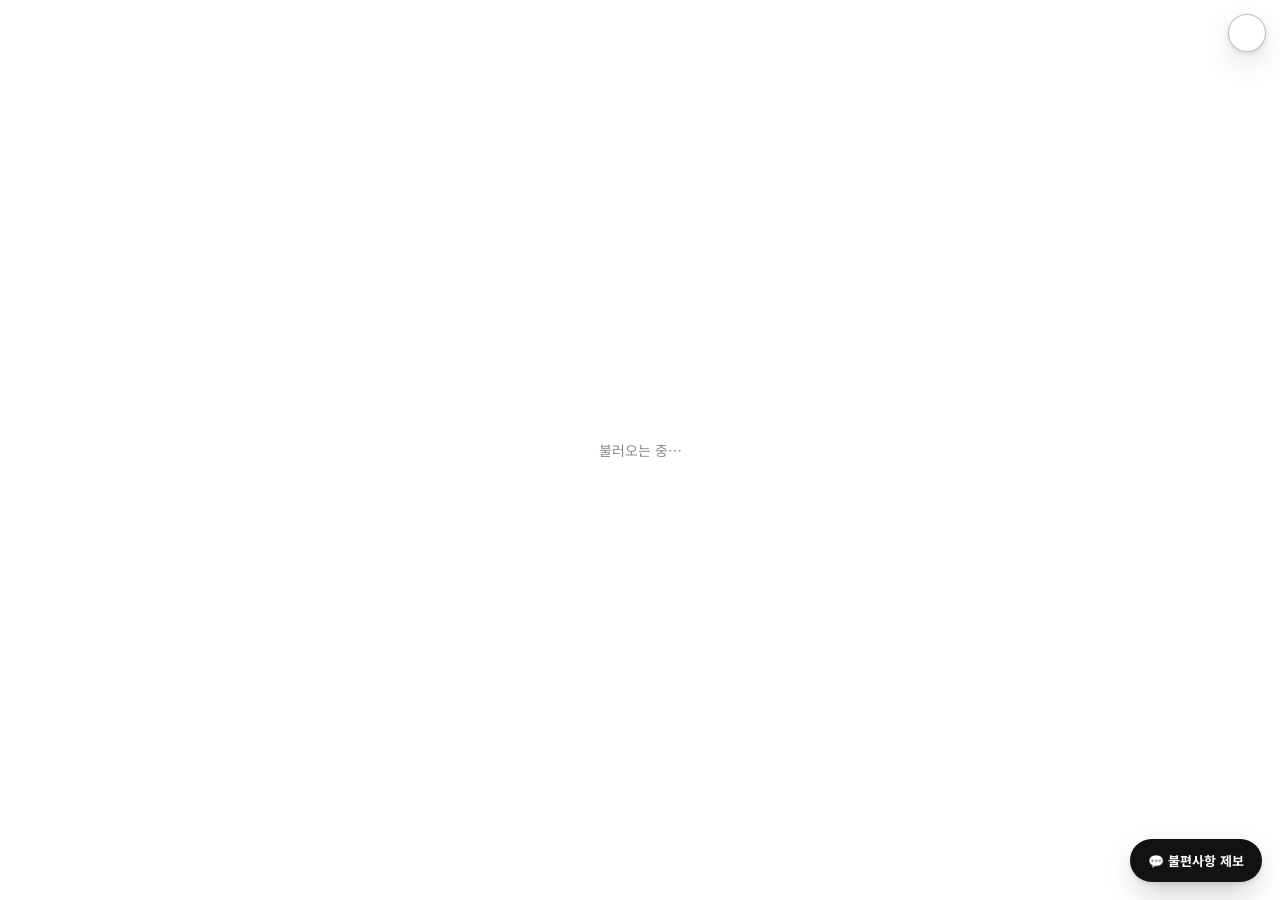
<file: index.html>
<!DOCTYPE html>
<html lang="ko">
<head>
<meta charset="UTF-8">
<meta name="viewport" content="width=device-width, initial-scale=1">
<title>야, 너도 PM 할 수 있어</title>
<link rel="stylesheet" href="https://fonts.googleapis.com/css2?family=Noto+Sans+KR:wght@400;500;700;900&family=Noto+Serif+KR:wght@600;700&display=swap">
<link rel="stylesheet" href="style.css">
</head>
<body>

<div class="loading-veil" id="loadingVeil">불러오는 중…</div>

<button type="button" class="theme-toggle-btn" id="themeToggleBtn" title="화면 모드 전환"></button>

<div class="top-bar" id="topBar" hidden>
  <div class="tb-left">
    <button type="button" class="tb-icon-btn" id="viewNavToggleBtn" title="화면 보기 전환">☰</button>
    <a href="./" class="back-link tb-back">← 목록</a>
    <div class="tb-crumb-group" id="tbCrumbGroup">
      <span class="tb-sep">|</span>
      <div class="tb-crumb">
        <input id="orgInput" class="eyebrow-input" placeholder="상위 사업명">
        <span class="eyebrow-sep" id="orgSep">/</span>
        <input id="deptInput" class="eyebrow-input" placeholder="부서명">
        <span class="eyebrow-sep" id="deptSep">/</span>
        <input id="pmInput" class="eyebrow-input" placeholder="PM(담당자)">
        <span class="eyebrow-sep" id="pmSep">/</span>
        <div class="team-chip-row" id="teamChipRow"></div>
        <button type="button" class="team-add-btn" id="teamAddBtn">+ 팀원 추가</button>
      </div>
    </div>
    <span class="tb-sep">|</span>
    <h1 class="tb-title">
      <input id="projNameInput" class="title-input" placeholder="프로젝트명만 입력">
      <span class="title-suffix" id="titleSuffix">추진일정</span>
      <span class="title-suffix" id="checklistTitleLabel" hidden>업무 체크리스트</span>
    </h1>
  </div>
  <div class="tb-right">
    <span class="saving-dot" id="savingDot" hidden>저장 중…</span>
    <span class="proj-status-badge" id="statusBadge"></span>
    <select id="statusSelect" class="proj-status-select">
      <option value="todo">예정</option>
      <option value="doing">진행중</option>
      <option value="done">완료</option>
    </select>
    <span class="mode-badge" id="modeBadge"></span>
    <button type="button" class="secondary" id="modeToggleBtn"></button>
    <button type="button" class="tb-icon-btn" id="themeToggleBtnBar" title="화면 모드 전환"></button>
  </div>
</div>

<div id="landing" class="landing" hidden>
  <div class="landing-wrap">
    <div class="admin-head">
      <h1 class="landing-title">야,&nbsp;너도 PM&nbsp;할&nbsp;수&nbsp;있어</h1>
      <div class="admin-head-links">
        <div class="checklist-auth-area" id="checklistAuthArea">
          <button type="button" class="secondary" id="googleLoginBtn" hidden>Google로 로그인</button>
          <span class="checklist-user-info" id="checklistUserInfo" hidden></span>
          <button type="button" class="link-btn" id="googleLogoutBtn" hidden>로그아웃</button>
        </div>
        <a href="#" class="back-link my-checklist-link" id="myChecklistShortcut" hidden>📋 내 업무 체크리스트</a>
        <a href="./admin/" class="back-link">관리자</a>
      </div>
    </div>
    <p class="landing-sub">진행 중인 프로젝트를 선택하거나 새로 만드세요. 링크만 있으면 누구나 실시간으로 함께 편집할 수 있습니다.</p>
    <div class="bulk-bar" id="bulkBar" hidden>
      <span id="bulkCount"></span>
      <button type="button" class="danger" id="bulkDeleteBtn">선택 삭제</button>
      <button type="button" class="link-btn" id="bulkClearBtn">선택 해제</button>
    </div>
    <div class="project-list-head">
      <h2 class="landing-section-title">프로젝트</h2>
      <button type="button" class="secondary" id="newProjectOpenBtn">+ 새 프로젝트</button>
    </div>
    <div class="project-list" id="projectList"></div>
  </div>
</div>

<div class="feedback-modal" id="newProjectModal" hidden>
  <div class="feedback-modal-box">
    <h2>새 프로젝트 만들기</h2>
    <div class="new-project-modal-fields">
      <input id="newOrgInput" placeholder="상위 사업명">
      <input id="newDeptInput" placeholder="부서명">
      <input id="newPmInput" placeholder="PM(담당자)">
      <div class="np-team-field">
        <div class="np-team-input-row">
          <input id="newTeamInput" placeholder="팀원 이름 입력 후 추가">
          <button type="button" class="secondary" id="newTeamAddBtn">추가</button>
        </div>
        <div class="team-chip-row" id="newTeamChipRow"></div>
      </div>
      <input id="newNameInput" placeholder="프로젝트명">
    </div>
    <div class="feedback-modal-actions">
      <button class="secondary" id="newProjectCancelBtn" type="button">취소</button>
      <button class="primary" id="newProjectBtn" type="button">만들기</button>
    </div>
  </div>
</div>

<div id="app" class="app" hidden>

  <div class="view-nav-backdrop" id="viewNavBackdrop" hidden></div>
  <nav class="view-nav-panel" id="viewNavPanel" hidden>
    <a href="./" class="view-nav-item view-nav-home"><svg width="16" height="16" viewBox="0 0 24 24" fill="none" stroke="currentColor" stroke-width="2" stroke-linecap="round" stroke-linejoin="round"><path d="M3 11l9-8 9 8"/><path d="M5 10v10a1 1 0 0 0 1 1h3v-6h6v6h3a1 1 0 0 0 1-1V10"/></svg> 목록</a>
    <div class="view-nav-divider"></div>
    <button type="button" class="view-nav-item" data-view="folder">업무</button>
    <button type="button" class="view-nav-item" data-view="owner">담당자별 업무</button>
  </nav>


  <div class="sync-banner" id="syncBanner" hidden></div>

  <div class="stats" id="stats"></div>

  <div class="checklist-note-box" id="checklistNoteBox" hidden>
    <textarea id="checklistNoteInput" placeholder="메모를 적으면 AI가 알아서 할 일로 나눠 추가해줘요. 예: 우유 사기, 세탁소 맡기기, 금요일까지 보고서 제출" rows="2"></textarea>
    <button type="button" class="primary" id="checklistNoteAddBtn">🤖 메모로 업무 추가</button>
  </div>

  <div class="owner-summary-toggle-row">
    <button type="button" class="secondary" id="ownerSummaryToggleBtn">👥 담당자별 현황</button>
  </div>
  <div class="owner-summary" id="ownerSummary" hidden></div>

  <section class="board desktop-only">
    <div class="view-group" id="folderViewGroup">
      <div class="folder-layout">
        <aside class="side">
          <div class="side-paper">
            <div class="side-clip" aria-hidden="true"></div>
            <section class="side-sec">
              <h2><span class="ic">☀️</span> 오늘 할 일</h2>
              <div class="side-list" id="todayList"></div>
            </section>
            <section class="side-sec">
              <h2><span class="ic">🎯</span> 주간 목표</h2>
              <div class="goal-summary" id="goalSummary"></div>
              <div class="side-list" id="goalList"></div>
              <div class="side-add" id="goalAddBtn">+ 목표 추가</div>
            </section>
            <section class="side-sec">
              <h2><span class="ic">📌</span> 체크할 일</h2>
              <div class="side-list" id="checkList"></div>
              <div class="side-add" id="checkAddBtn">+ 체크할 일 추가</div>
            </section>
          </div>
        </aside>
        <div class="folder-main">
          <div class="folder-cover">
            <div class="sheet-stack" id="folderStack"></div>
          </div>
        </div>
      </div>
    </div>
    <div class="view-group" id="ganttViewGroup" hidden>
      <div class="board-toolbar">
        <div class="legend" id="legendDesktop"></div>
        <button type="button" class="today-toggle-btn" id="todayToggleBtn"></button>
      </div>
      <div class="gantt-wrap" id="ganttWrap">
        <div class="gantt" id="gantt"></div>
      </div>
    </div>
    <div class="view-group" id="tableViewGroup">
    <div class="section-head">
      <h2 id="tableSectionTitle">업무 목록</h2>
      <button type="button" class="secondary today-filter-btn" id="todayFilterBtn" hidden>오늘 업무만 보기</button>
    </div>
    <div class="table-scroll">
      <table class="task-table" id="taskTable">
        <colgroup>
          <col style="width:30px">
          <col data-colkey="name">
          <col style="width:76px">
          <col data-colkey="owner" style="width:120px">
          <col style="width:36px">
        </colgroup>
        <thead>
          <tr>
            <th class="col-drag"></th>
            <th class="col-name" data-colkey="name"><span class="col-resizer" data-colkey="name"></span></th>
            <th class="col-taskstatus"><select id="filterStatus" class="th-filter-select">
              <option value="">현황</option>
              <option value="todo">예정</option>
              <option value="delayed">지연</option>
              <option value="doing">진행중</option>
              <option value="done">완료</option>
            </select></th>
            <th class="col-owner" data-colkey="owner"><select id="filterOwner" class="th-filter-select"><option value="">담당자</option></select><span class="col-resizer" data-colkey="owner"></span></th>
            <th class="col-del"></th>
          </tr>
        </thead>
        <tbody id="taskTbody"></tbody>
      </table>
    </div>
    </div>
  </section>

  <section class="cards mobile-only">
    <div class="board-toolbar">
      <button class="secondary" id="timelineOpenBtn">📊 타임라인 차트 보기</button>
      <button class="secondary today-filter-btn" id="todayFilterBtnMobile" hidden>오늘 업무만 보기</button>
    </div>
    <div class="mobile-filter-row">
      <select id="filterPhaseMobile" class="th-filter-select mobile"><option value="">구분</option></select>
      <select id="filterStatusMobile" class="th-filter-select mobile">
        <option value="">현황</option>
        <option value="todo">예정</option>
        <option value="delayed">지연</option>
        <option value="doing">진행중</option>
        <option value="done">완료</option>
      </select>
      <select id="filterOwnerMobile" class="th-filter-select mobile"><option value="">담당자</option></select>
    </div>
    <div class="legend" id="legendMobile"></div>
    <div class="card-list" id="cardList"></div>
  </section>

  <div class="gantt-overlay" id="ganttOverlay" hidden>
    <div class="gantt-overlay-head">
      <span>타임라인</span>
      <button id="timelineCloseBtn">닫기 ✕</button>
    </div>
    <div class="gantt-overlay-body" id="ganttOverlayBody"></div>
  </div>

  <div class="dep-picker-popover" id="depPicker" hidden></div>
  <div class="dep-picker-popover" id="phaseStatPopover" hidden></div>

  <div class="import-drop-overlay" id="importDropOverlay" hidden>
    <div class="import-drop-msg">📄 파일을 놓으면 자동으로 일정이 생성됩니다</div>
  </div>
  <div class="feedback-modal" id="importModeModal" hidden>
    <div class="feedback-modal-box">
      <h2>업무 가져오기</h2>
      <p class="feedback-modal-sub"><span id="importFileName"></span> 파일을 분석해서 업무를 만듭니다. 기존 업무는 어떻게 할까요?</p>
      <div class="feedback-modal-actions">
        <button class="secondary" id="importModeCancelBtn" type="button">취소</button>
        <button class="secondary" id="importModeOverwriteBtn" type="button">기존 업무 지우고 새로</button>
        <button class="primary" id="importModeAppendBtn" type="button">기존 업무에 추가</button>
      </div>
    </div>
  </div>
  <div class="import-status-banner" id="importStatusBanner" hidden></div>
</div>

<button id="feedbackFab" class="feedback-fab" type="button">💬 불편사항 제보</button>
<div class="feedback-modal" id="feedbackModal" hidden>
  <div class="feedback-modal-box">
    <h2>불편사항 제보</h2>
    <p class="feedback-modal-sub">버그나 불편한 점을 적어주시면 확인 후 개선하겠습니다.</p>
    <textarea id="feedbackText" rows="4" placeholder="예: 모바일에서 날짜 입력이 안 눌려요"></textarea>
    <div class="feedback-modal-actions">
      <button class="secondary" id="feedbackCancelBtn" type="button">취소</button>
      <button class="primary" id="feedbackSubmitBtn" type="button">제출</button>
    </div>
    <p class="feedback-modal-status" id="feedbackStatus" hidden></p>
  </div>
</div>

<script src="config.js"></script>
<script type="module" src="app.js"></script>
</body>
</html>
</file>
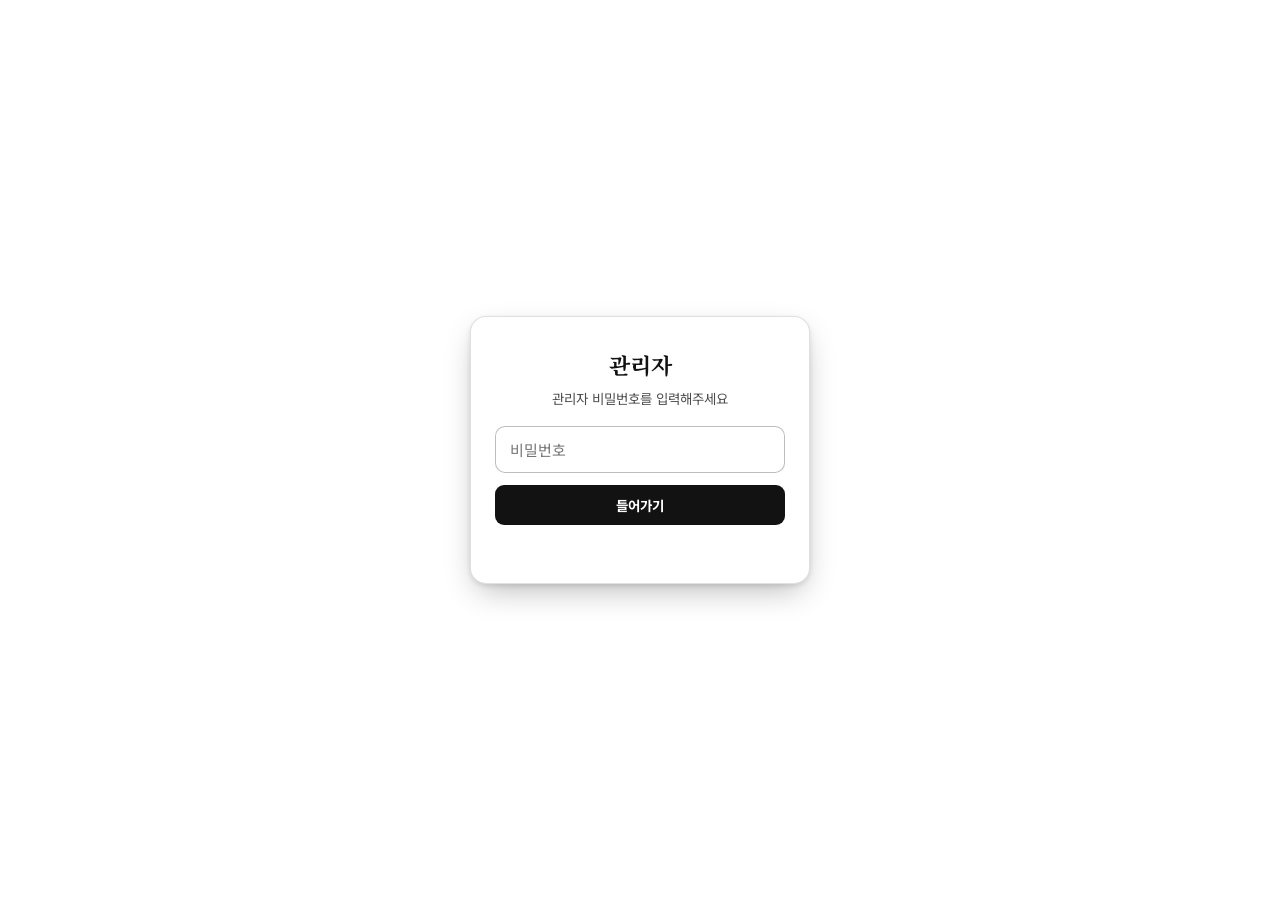
<file: admin.html>
<!DOCTYPE html>
<html lang="ko">
<head>
<meta charset="UTF-8">
<meta name="viewport" content="width=device-width, initial-scale=1">
<title>관리자 — 프로젝트 추진일정</title>
<link rel="stylesheet" href="https://fonts.googleapis.com/css2?family=Noto+Sans+KR:wght@400;500;700;900&family=Noto+Serif+KR:wght@600;700&display=swap">
<link rel="stylesheet" href="style.css">
<link rel="stylesheet" href="admin.css">
</head>
<body>

<div class="gate" id="gate">
  <div class="gate-box">
    <h1>관리자</h1>
    <p>관리자 비밀번호를 입력해주세요</p>
    <input type="password" id="gatePassword" placeholder="비밀번호" autocomplete="current-password">
    <button class="primary" id="gateSubmit">들어가기</button>
    <div class="gate-error" id="gateError"></div>
  </div>
</div>

<div class="loading-veil" id="loadingVeil" hidden>불러오는 중…</div>

<div class="admin-wrap" id="app" hidden>
  <div class="admin-head">
    <h1 class="landing-title">관리자</h1>
    <a href="./" class="back-link">← 목록으로</a>
  </div>

  <div class="stat-grid" id="statGrid"></div>

  <section class="admin-section">
    <h2>최근 7일 방문 추이</h2>
    <div class="bar-chart" id="viewChart"></div>
  </section>

  <section class="admin-section">
    <div class="admin-section-head">
      <h2>피드백 (불편사항 제보)</h2>
      <div class="feedback-filter" id="feedbackFilter">
        <button type="button" class="chip active" data-filter="open">미해결</button>
        <button type="button" class="chip" data-filter="resolved">해결됨</button>
        <button type="button" class="chip" data-filter="all">전체</button>
      </div>
    </div>
    <div class="feedback-list" id="feedbackList"></div>
  </section>
</div>

<script src="config.js"></script>
<script type="module" src="admin.js"></script>
</body>
</html>
</file>
<file: style.css>
:root {
  color-scheme: light;
  /* 화이트&블랙 톤 — 구분(phase)마다 다른 색을 쓰던 걸 없애고 전체를 흑백/회색조로 정리 */
  --page: #FFFFFF; --surface: #FFFFFF; --surface-alt: #EFEFEF;
  --ink: #121212; --ink-2: #4D4D4D; --ink-muted: #8A8A8A;
  --border: rgba(0,0,0,0.12); --border-strong: rgba(0,0,0,0.26);
  --accent: #121212; --accent-ink: #FFFFFF; --accent-warm: #6B6B6B;
  --good: #3E7A3A; --warning: #DFA22E; --critical: #C6362A; --delay: #C6362A; --today: #0d9488;
  --shadow: 0 2px 5px rgba(0,0,0,0.10), 0 12px 32px -8px rgba(0,0,0,0.30);

  /* 구분(phase)을 표시할 때 쓰는 단일 색 — 라이트/다크 모드 상관없이 항상 이 값 하나만 씀(색상 선택 기능 폐지).
     탭/알약 위 흰 글자가 항상 잘 보이도록 테마와 무관하게 충분히 어두운 값으로 고정. */
  --phase: #262626;
  /* 예전에 구분마다 다른 색을 쓰던 팔레트 — 더 이상 화면에 보이지 않고, 업무 생성 시 DB에 값 하나를
     채워 넣는 내부 용도로만 남아있음(실제로 렌더링에는 안 쓰임). */
  --p1: #115E59; --p2: #0891b2; --p3: #4338ca; --p4: #7c3aed; --p5: #a21caf;
  --p6: #db2777; --p7: #9d174d; --p8: #ea580c; --p9: #52525B; --p10: #b45309;
}
@media (prefers-color-scheme: dark) {
  :root:not([data-theme="light"]) {
    color-scheme: dark;
    --page: #101010; --surface: #1A1A1A; --surface-alt: #262626;
    --ink: #F2F2F2; --ink-2: #C7C7C7; --ink-muted: #8A8A8A;
    --border: rgba(255,255,255,0.14); --border-strong: rgba(255,255,255,0.26);
    --accent: #F2F2F2; --accent-ink: #101010; --accent-warm: #9A9A9A;
    --good: #6FA66B; --warning: #C46B45; --critical: #D2573A; --delay: #D2573A; --today: #2dd4bf;
    --shadow: 0 2px 5px rgba(0,0,0,0.45), 0 12px 30px -8px rgba(0,0,0,0.68);
  }
}
:root[data-theme="dark"] {
  color-scheme: dark;
  --page: #101010; --surface: #1A1A1A; --surface-alt: #262626;
  --ink: #F2F2F2; --ink-2: #C7C7C7; --ink-muted: #8A8A8A;
  --border: rgba(255,255,255,0.14); --border-strong: rgba(255,255,255,0.26);
  --accent: #F2F2F2; --accent-ink: #101010; --accent-warm: #9A9A9A;
  --good: #6FA66B; --warning: #C46B45; --critical: #D2573A; --delay: #D2573A; --today: #2dd4bf;
  --shadow: 0 2px 5px rgba(0,0,0,0.45), 0 12px 30px -8px rgba(0,0,0,0.68);
}
* { box-sizing: border-box; }
body {
  margin: 0; background: var(--page); color: var(--ink);
  font-family: "Noto Sans KR", system-ui, -apple-system, "Segoe UI", sans-serif;
  font-variant-numeric: tabular-nums; -webkit-font-smoothing: antialiased;
}
h1, h2 { text-wrap: balance; margin: 0; }
button { font-family: inherit; }
.theme-toggle-btn { position: fixed; top: 14px; right: 14px; z-index: 100; width: 38px; height: 38px; border-radius: 50%; border: 1px solid var(--border-strong); background: var(--surface); color: var(--ink); font-size: 17px; line-height: 1; cursor: pointer; display: flex; align-items: center; justify-content: center; box-shadow: var(--shadow); }
.theme-toggle-btn:hover { border-color: var(--accent); }
[hidden] { display: none !important; }

/* ---- desktop view switcher (전체업무 / 간트차트 / 업무 목록 / 담당자별 업무) ---- */
.view-nav-backdrop { position: fixed; inset: 0; z-index: 209; background: rgba(16,22,15,0.35); }
.view-nav-panel { position: fixed; top: 0; left: 0; bottom: 0; z-index: 210; width: 240px; max-width: 80vw; background: var(--surface); border-right: 1px solid var(--border-strong); box-shadow: var(--shadow); padding: 64px 12px 12px; display: flex; flex-direction: column; gap: 4px; overflow-y: auto; }
.view-nav-item { display: block; width: 100%; text-align: left; background: none; border: none; border-radius: 9px; padding: 11px 12px; font: inherit; font-size: 14px; font-weight: 700; color: var(--ink-2); cursor: pointer; text-decoration: none; box-sizing: border-box; }
.view-nav-item:hover { background: var(--surface-alt); color: var(--ink); }
.view-nav-item.active { background: var(--accent); color: var(--accent-ink); }
.view-nav-home { display: flex; align-items: center; gap: 9px; }
.view-nav-divider { height: 1px; background: var(--border); margin: 4px 6px 8px; flex: none; }
@media (max-width: 880px) {
  .view-nav-backdrop, .view-nav-panel { display: none; }
}

.loading-veil { position: fixed; inset: 0; display: flex; align-items: center; justify-content: center; color: var(--ink-muted); font-size: 14px; background: var(--page); z-index: 50; }

/* ---- landing (project list) ---- */
.landing-wrap { max-width: 760px; margin: 0 auto; padding: 48px 20px 64px; }
.landing-title { font-family: "Noto Serif KR", serif; font-weight: 700; font-size: clamp(24px, 4vw, 32px); margin: 0 0 8px; }
.landing-sub { color: var(--ink-2); font-size: 14px; margin: 0 0 28px; line-height: 1.6; }
.landing-section-title { font-family: "Noto Serif KR", serif; font-weight: 700; font-size: 15px; color: var(--ink-2); margin: 22px 0 10px; }
.landing-section-title:first-of-type { margin-top: 0; }
.landing-team-group { display: flex; flex-direction: column; gap: 10px; }
.landing-team-label { font-size: 12px; font-weight: 700; color: var(--ink-muted); text-transform: uppercase; letter-spacing: .04em; }
.landing-team-group:not(:first-child) { margin-top: 6px; }
.checklist-auth-area { display: flex; align-items: center; gap: 8px; }
.checklist-user-info { font-size: 12.5px; color: var(--ink-2); }
.checklist-auth-area #googleLoginBtn { padding: 3px 10px; font-size: 12px; border-radius: 999px; }
.checklist-auth-area #googleLogoutBtn { background: none; border: 1px solid var(--border); border-radius: 999px; padding: 3px 10px; color: var(--ink-muted); font-size: 12px; cursor: pointer; }
.checklist-auth-area #googleLogoutBtn:hover { border-color: var(--accent); color: var(--accent); }
.project-list { display: flex; flex-direction: column; gap: 10px; margin-bottom: 16px; }
.project-card { display: flex; align-items: center; gap: 8px; background: var(--surface); border: 1px solid var(--border); border-radius: 12px; padding: 10px 10px 10px 14px; box-shadow: var(--shadow); }
.project-card:hover { border-color: var(--accent); }
.project-card .pc-check { display: flex; align-items: center; flex: none; }
.project-card .pc-check input { width: 18px; height: 18px; cursor: pointer; }
.project-card .pc-body { flex: 1; min-width: 0; display: block; text-decoration: none; color: var(--ink); padding: 6px 8px; }
.project-card .pc-eyebrow { font-size: 11.5px; color: var(--accent); font-weight: 700; text-transform: uppercase; letter-spacing: .04em; margin-bottom: 4px; }
.project-card .pc-name { font-size: 16px; font-weight: 700; font-family: "Noto Serif KR", serif; }
.project-card .pc-meta { font-size: 12px; color: var(--ink-muted); margin-top: 4px; }
.pc-mode { font-weight: 700; color: var(--ink-2); }
.pc-mode.edit { color: var(--accent); }
.pc-progress { display: flex; align-items: center; gap: 8px; margin-top: 8px; }
.pc-progress-bar { flex: 1; height: 6px; border-radius: 4px; background: var(--surface-alt); overflow: hidden; }
.pc-progress-fill { height: 100%; background: var(--accent); border-radius: 4px; transition: width .2s ease; }
.pc-progress-label { flex: none; font-size: 11px; color: var(--ink-muted); }
.project-card .pc-del { flex: none; background: none; border: none; color: var(--ink-muted); cursor: pointer; font-size: 15px; padding: 6px 8px; border-radius: 8px; }
.project-card .pc-del:hover { color: var(--critical); background: var(--surface-alt); }
.project-card.pc-compact { padding: 6px 8px 6px 12px; }
.project-card.pc-compact .pc-body { padding: 4px 6px; }
.project-card.pc-compact .pc-name { font-size: 13.5px; }
.project-card.pc-compact .pc-progress { display: none; }
.empty-note { color: var(--ink-muted); font-size: 13px; padding: 16px; text-align: center; }

.bulk-bar { display: flex; align-items: center; gap: 12px; background: var(--surface-alt); border: 1px solid var(--border-strong); border-radius: 10px; padding: 10px 14px; margin-bottom: 12px; font-size: 13px; }
.bulk-bar #bulkCount { font-weight: 700; color: var(--ink); }
.bulk-bar button.danger { background: var(--critical); color: #fff; border: none; border-radius: 8px; padding: 7px 12px; font-weight: 700; font-size: 12.5px; cursor: pointer; }
.bulk-bar .link-btn { background: none; border: none; color: var(--ink-muted); text-decoration: underline; font-size: 12.5px; cursor: pointer; padding: 0; }
.project-list-head { display: flex; align-items: center; justify-content: space-between; gap: 10px; margin: 22px 0 10px; }
.project-list-head .landing-section-title { margin: 0; }
.new-project-modal-fields { display: flex; flex-direction: column; gap: 10px; }
.new-project-modal-fields input { width: 100%; font: inherit; font-size: 13.5px; padding: 10px 12px; border: 1px solid var(--border-strong); border-radius: 9px; background: var(--page); color: var(--ink); }
.np-team-field { display: flex; flex-direction: column; gap: 8px; }
.np-team-input-row { display: flex; gap: 8px; }
.np-team-input-row input { flex: 1; }
.np-team-input-row button { flex-shrink: 0; padding: 10px 14px; }
.back-link { font-size: 12px; color: var(--ink-muted); text-decoration: none; border: 1px solid var(--border); border-radius: 999px; padding: 3px 10px; }
.back-link:hover { border-color: var(--accent); color: var(--accent); }
.admin-head { display: flex; align-items: center; justify-content: space-between; gap: 12px; flex-wrap: wrap; }
.admin-head-links { display: flex; align-items: center; gap: 8px; flex-shrink: 0; white-space: nowrap; }
.my-checklist-link { color: var(--accent); border-color: var(--accent); font-weight: 700; }

button.primary { background: var(--accent); color: var(--accent-ink); border: none; border-radius: 9px; padding: 10px 16px; font-weight: 700; font-size: 13.5px; cursor: pointer; }
button.secondary { background: var(--surface); border: 1px solid var(--border-strong); color: var(--ink); border-radius: 9px; padding: 10px 16px; font-weight: 700; font-size: 13.5px; cursor: pointer; }

/* ---- app shell ---- */
.app { max-width: 1280px; margin: 0 auto; padding: 28px 20px 80px; }
.sync-banner { background: var(--warning); color: #2a1e00; font-size: 12.5px; font-weight: 700; text-align: center; padding: 8px; border-radius: 8px; margin-bottom: 14px; }

/* ---- top-bar: lol.ps 스타일 상단 고정 바 (화면 가장자리까지 꽉 참, 스크롤해도 고정, 한 줄) ---- */
.top-bar {
  position: sticky; top: 0; z-index: 90;
  display: flex; align-items: center;
  width: 100%; height: 56px; box-sizing: border-box;
  padding: 0 20px;
  background: var(--surface);
  border-bottom: 1px solid var(--border-strong);
  box-shadow: var(--shadow);
}
/* 좌(라이트·다크 모드·뷰전환·뒤로가기·구분·제목) / 우(상태·편집모드) 2분할 */
.top-bar .tb-left { flex: 1 1 0; min-width: 0; display: flex; align-items: center; gap: 12px; overflow: hidden; }
.top-bar .tb-right { flex: 1 1 0; min-width: 0; display: flex; align-items: center; justify-content: flex-end; gap: 10px; }
.top-bar .tb-icon-btn { flex: none; width: 32px; height: 32px; border-radius: 50%; border: 1px solid var(--border-strong); background: var(--surface-alt); color: var(--ink); font-size: 15px; line-height: 1; cursor: pointer; display: flex; align-items: center; justify-content: center; }
.top-bar .tb-icon-btn:hover { border-color: var(--accent); }
.top-bar .tb-back { flex: none; }
.top-bar .tb-sep { flex: none; color: var(--border-strong); font-size: 13px; }
/* 폭이 좁아지면 구분(사업명/부서/PM/팀원) 영역이 먼저 줄어들고 넘치는 부분은 잘림 — 오른쪽 상태·편집모드 버튼은 항상 보이도록 보호 */
.top-bar .tb-crumb-group { display: flex; align-items: center; gap: 12px; min-width: 0; overflow: hidden; flex: 1 1 120px; }
.top-bar .tb-crumb { display: flex; align-items: center; gap: 6px; min-width: 0; overflow: hidden; white-space: nowrap; }
.top-bar .tb-crumb .team-chip-row { flex-wrap: nowrap; flex: none; }
.top-bar .tb-title { display: flex; align-items: baseline; gap: 8px; flex: 0 1 auto; min-width: 60px; overflow: hidden; text-overflow: ellipsis; font-family: "Noto Serif KR", serif; font-weight: 700; font-size: 17px; white-space: nowrap; }
.top-bar .tb-title .title-input { font-size: inherit; min-width: 60px; }
.top-bar .proj-status-select { flex: none; }
.top-bar button.secondary { flex: none; padding: 7px 14px; font-size: 12.5px; white-space: nowrap; }
/* 모바일은 이번 lol.ps 스타일 상단 바 대상이 아님 — sticky/한 줄 압축 없이, 기존과 비슷하게 자연스럽게 줄바꿈되는 카드형으로 유지 (뒤로가기·제목·상태·편집모드 등 기능은 그대로 다 보임) */
@media (max-width: 880px) {
  .top-bar { position: static; width: auto; height: auto; box-sizing: border-box; flex-wrap: wrap; white-space: normal; overflow: visible; padding: 14px 16px; margin: 14px 16px 0; border: 1px solid var(--border); border-radius: 12px; box-shadow: none; gap: 8px 0; }
  .top-bar .tb-left, .top-bar .tb-right { flex: 1 1 100%; overflow: visible; }
  .top-bar .tb-right { order: 2; justify-content: flex-start; flex-wrap: wrap; gap: 8px; }
  .top-bar .tb-icon-btn#viewNavToggleBtn, .top-bar .tb-sep { display: none; }
  .top-bar .tb-crumb-group, .top-bar .tb-crumb { width: 100%; }
  .top-bar .tb-title { font-size: 20px; }
}
.eyebrow-input { font: inherit; font-size: 12px; font-weight: 700; letter-spacing: 0.08em; color: var(--accent); text-transform: uppercase; background: transparent; border: none; border-bottom: 1px dashed var(--border-strong); padding: 2px 1px; min-width: 90px; }
.eyebrow-input::placeholder { color: var(--ink-muted); text-transform: none; font-weight: 500; font-style: italic; }
.team-chip-row { display: flex; align-items: center; gap: 4px; flex-wrap: wrap; }
.team-chip { display: inline-flex; align-items: center; gap: 3px; font-size: 11px; font-weight: 700; color: var(--ink-2); background: var(--surface-alt); border: 1px solid var(--border); border-radius: 999px; padding: 2px 4px 2px 8px; white-space: nowrap; }
.team-chip-del { background: none; border: none; color: var(--ink-muted); cursor: pointer; font-size: 10px; padding: 2px 4px; line-height: 1; }
.team-chip-del:hover { color: var(--critical); }
.team-add-btn { font: inherit; font-size: 11px; font-weight: 700; color: var(--accent); background: none; border: 1px dashed var(--border-strong); border-radius: 999px; padding: 2px 8px; cursor: pointer; white-space: nowrap; }
.team-add-btn:hover { background: var(--surface-alt); }
.eyebrow-sep { color: var(--ink-muted); font-size: 12px; }
.title-input { font: inherit; font-family: inherit; font-weight: inherit; font-size: inherit; color: var(--ink); background: transparent; border: none; border-bottom: 2px dashed var(--border-strong); min-width: 120px; padding: 0 2px; }
.title-input::placeholder { color: var(--ink-muted); font-style: italic; font-weight: 500; }
.title-suffix { color: var(--ink-2); }
.saving-dot { font-size: 12px; color: var(--ink-muted); }
.mode-badge { font-size: 11px; font-weight: 700; padding: 4px 9px; border-radius: 999px; background: var(--surface-alt); color: var(--ink-2); border: 1px solid var(--border); }
.mode-badge.edit { background: var(--accent); color: var(--accent-ink); border-color: var(--accent); }
.proj-status-badge { font-size: 11px; font-weight: 700; padding: 4px 9px; border-radius: 999px; background: var(--surface-alt); color: var(--ink-2); border: 1px solid var(--border); }
.proj-status-badge.delayed { background: color-mix(in srgb, var(--delay) 14%, transparent); color: var(--delay); border-color: transparent; }
.proj-status-badge.doing { background: color-mix(in srgb, var(--accent) 14%, transparent); color: var(--accent); border-color: transparent; }
.proj-status-badge.done { background: color-mix(in srgb, var(--good) 14%, transparent); color: var(--good); border-color: transparent; }
.proj-status-select { font: inherit; font-size: 12.5px; font-weight: 700; padding: 6px 10px; border-radius: 9px; border: 1px solid var(--border-strong); background: var(--surface); color: var(--ink); cursor: pointer; }

.stats { display: flex; gap: 10px; flex-wrap: wrap; margin-bottom: 18px; }
.stat-chip { background: var(--surface); border: 1px solid var(--border); border-radius: 10px; padding: 8px 14px; font-size: 12.5px; color: var(--ink-2); }
.stat-chip b { color: var(--ink); font-size: 14px; }
.stat-chip.delayed { color: var(--delay); }
.stat-chip.delayed b { color: var(--delay); }

.owner-summary-toggle-row { margin: -8px 0 12px; }
.owner-summary { display: flex; flex-direction: column; gap: 8px; background: var(--surface); border: 1px solid var(--border); border-radius: 12px; padding: 12px 14px; margin-bottom: 18px; }
.owner-summary-empty { color: var(--ink-muted); font-size: 12.5px; text-align: center; padding: 6px; }
.owner-summary-row { display: grid; grid-template-columns: 90px 1fr 100px 34px; align-items: center; gap: 10px; }
.owner-summary-name { font-size: 12.5px; font-weight: 700; color: var(--ink); }
.owner-summary-counts { display: flex; gap: 6px; flex-wrap: wrap; }
.owner-count { font-size: 11px; font-weight: 700; padding: 2px 7px; border-radius: 999px; background: var(--surface-alt); color: var(--ink-2); }
.owner-count.doing { background: color-mix(in srgb, var(--accent) 14%, transparent); color: var(--accent); }
.owner-count.delayed { background: color-mix(in srgb, var(--delay) 14%, transparent); color: var(--delay); }
.owner-count.done { background: color-mix(in srgb, var(--good) 14%, transparent); color: var(--good); }
.owner-summary-bar { height: 6px; border-radius: 4px; background: var(--surface-alt); overflow: hidden; }
.owner-summary-bar-fill { height: 100%; background: var(--accent); border-radius: 4px; transition: width .2s ease; }
.owner-summary-pct { font-size: 11.5px; color: var(--ink-muted); text-align: right; }
.phase-stat-item { cursor: pointer; padding: 6px 8px; border-radius: 8px; }
.phase-stat-item:hover { background: var(--surface-alt); }
.phase-group-stats { display: flex; gap: 4px; flex-wrap: wrap; flex: none; padding: 0 12px 10px; }
.phase-group-stat-chip { cursor: pointer; }
.phase-group-stat-chip:hover { filter: brightness(0.95); }
@media (max-width: 720px) {
  .owner-summary-row { grid-template-columns: 1fr; gap: 6px; }
  .owner-summary-pct { text-align: left; }
}

.th-filter-select { font: inherit; font-size: 11.5px; font-weight: 700; text-transform: none; letter-spacing: normal; color: var(--ink-2); background: var(--surface-alt); border: 1px solid var(--border-strong); border-radius: 6px; padding: 4px 3px; cursor: pointer; width: 100%; text-align: center; text-align-last: center; appearance: none; -webkit-appearance: none; -moz-appearance: none; }
.th-filter-select:hover { border-color: var(--accent); }
.mobile-filter-row { display: flex; gap: 6px; flex-wrap: wrap; margin: -4px 0 12px; }
.th-filter-select.mobile { width: auto; flex: 1; min-width: 90px; }

.board-toolbar { display: flex; align-items: center; justify-content: space-between; gap: 12px; margin-bottom: 12px; flex-wrap: wrap; }
.legend { display: flex; gap: 6px; flex-wrap: wrap; }
.legend-chip { display: inline-flex; align-items: center; gap: 5px; font-size: 11.5px; font-weight: 700; color: #fff; background: var(--phase); padding: 4px 9px; border-radius: 999px; }

/* ---- desktop table ---- */
.table-scroll { overflow-x: auto; background: var(--surface); border: 1px solid var(--border); border-radius: 12px; box-shadow: var(--shadow); }
.task-table { width: 100%; border-collapse: collapse; font-size: 13px; table-layout: fixed; color: var(--ink); }
.task-table th { position: relative; text-align: center; font-size: 11.5px; color: var(--ink-muted); text-transform: uppercase; letter-spacing: 0.04em; padding: 10px 10px; border-bottom: 1px solid var(--border-strong); white-space: nowrap; overflow: hidden; text-overflow: ellipsis; }
.task-table td { padding: 7px 10px; border-bottom: 1px solid var(--border); vertical-align: middle; overflow: hidden; }
.col-resizer { position: absolute; top: 0; right: -5px; width: 10px; height: 100%; cursor: col-resize; user-select: none; z-index: 3; }
.col-resizer::after { content: ""; position: absolute; top: 20%; bottom: 20%; left: 50%; width: 3px; transform: translateX(-50%); background: var(--border-strong); border-radius: 3px; }
.col-resizer:hover::after, .col-resizer.active::after { background: var(--accent); width: 4px; top: 10%; bottom: 10%; }
.col-resizer:hover, .col-resizer.active { background: var(--accent); opacity: .18; }
.add-task-row td { padding: 0; border-bottom: none; }
.add-task-row-btn { display: block; width: 100%; background: none; border: none; border-top: 1px dashed var(--border-strong); color: var(--accent); font: inherit; font-weight: 700; font-size: 13px; padding: 10px; cursor: pointer; text-align: center; }
.add-task-row-btn:hover { background: var(--surface-alt); }
.add-task-card-btn { display: block; width: 100%; background: none; border: 1px dashed var(--border-strong); border-radius: 12px; color: var(--accent); font: inherit; font-weight: 700; font-size: 13.5px; padding: 12px; cursor: pointer; text-align: center; }
.add-task-card-btn:hover { background: var(--surface-alt); }
.task-table tr.dragging { opacity: 0.4; }
.task-table th.col-name, .task-table td.col-name { text-align: left; }
.task-table td.col-name { display: flex; align-items: center; gap: 4px; }
.task-table td.col-name input { flex: 1; width: auto; min-width: 0; }
.col-drag { width: 30px; }
.drag-handle { cursor: grab; color: var(--ink-muted); user-select: none; }
.task-table input, .task-table select, .task-table textarea { font: inherit; font-size: 12.5px; border: 1px solid transparent; background: transparent; color: var(--ink); padding: 4px 6px; border-radius: 6px; width: 100%; text-overflow: ellipsis; white-space: nowrap; overflow: hidden; }
.task-table input:hover, .task-table select:hover { border-color: var(--border); }
.task-table input:focus, .task-table select:focus, .task-table textarea:focus { outline: none; border-color: var(--accent); background: var(--surface-alt); }
.phase-pill { display: inline-flex; align-items: center; gap: 6px; padding: 4px 8px; border-radius: 999px; background: var(--phase); color: #fff; font-weight: 700; font-size: 12px; max-width: 100%; box-sizing: border-box; overflow: hidden; }
.phase-pill input { color: inherit; font-weight: inherit; padding: 0; background: transparent; border: none; width: auto; min-width: 40px; text-align: center; }
.col-taskstatus { width: 76px; text-align: center; }
.task-status-badge { display: inline-block; font-size: 10.5px; font-weight: 700; padding: 3px 8px; border-radius: 999px; background: var(--surface-alt); color: var(--ink-2); border: 1px solid var(--border); white-space: nowrap; }
.task-status-badge.delayed { background: color-mix(in srgb, var(--delay) 14%, transparent); color: var(--delay); border-color: transparent; }
.task-status-badge.doing { background: color-mix(in srgb, var(--accent) 14%, transparent); color: var(--accent); border-color: transparent; }
.task-status-badge.done { background: color-mix(in srgb, var(--ink-muted) 18%, transparent); color: var(--ink-muted); border-color: transparent; }
select.task-status-badge { cursor: pointer; appearance: none; -webkit-appearance: none; -moz-appearance: none; text-align: center; text-align-last: center; }
select.task-status-badge:disabled { cursor: default; opacity: .85; }
.task-table select.task-status-badge { width: auto; padding: 3px 8px; border-radius: 999px; background: var(--surface-alt); border: 1px solid var(--border); }
.del-btn { background: none; border: none; color: var(--ink-muted); cursor: pointer; font-size: 15px; padding: 4px; }
.del-btn:hover { color: var(--critical); }

/* ---- 세부내용 (담당자/시작일/종료일/비고) toggle + expand row ---- */
.col-detail { width: 110px; text-align: center; }
.detail-btn { display: inline-flex; align-items: center; gap: 4px; background: var(--surface-alt); border: 1px solid var(--border-strong); color: var(--ink-2); font: inherit; font-size: 11.5px; font-weight: 700; padding: 5px 10px; border-radius: 999px; cursor: pointer; white-space: nowrap; }
.detail-btn:hover { border-color: var(--accent); color: var(--accent); }
.detail-btn .detail-car { display: inline-block; font-size: 9px; transition: transform .15s ease; }
.detail-btn.open .detail-car { transform: rotate(180deg); }
.detail-btn.open { border-color: var(--accent); color: var(--accent); }
.task-detail-row td { padding: 0; border-bottom: 1px solid var(--border); background: var(--surface-alt); }
.task-subtask-row td { padding: 0; border-bottom: 1px solid var(--border); background: var(--surface-alt); }
.task-subtask-caret-btn { flex: none; background: none; border: none; padding: 4px; margin: 0 2px 0 -4px; cursor: pointer; display: inline-flex; align-items: center; border-radius: 6px; }
.task-subtask-caret-btn:hover { background: var(--surface-alt); }
.task-subtask-caret { display: inline-block; font-size: 12px; color: var(--ink-muted); transition: transform .15s ease; transform: rotate(-90deg); }
.task-subtask-caret-btn.open .task-subtask-caret { transform: rotate(0deg); color: var(--accent); }
.task-subtask-badge { flex: none; font-size: 11px; font-weight: 700; color: var(--ink-muted); background: var(--surface); border: 1px solid var(--border); border-radius: 999px; padding: 2px 8px; }
.task-detail-inner { display: grid; grid-template-columns: repeat(5, 1fr); gap: 14px; padding: 12px 16px; }
.task-detail-field label { font-size: 11px; color: var(--ink-muted); display: block; margin-bottom: 4px; }
.task-detail-field select, .task-detail-field input, .task-detail-field textarea { width: 100%; font: inherit; font-size: 13px; border: 1px solid var(--border); border-radius: 8px; padding: 7px 8px; background: var(--page); color: var(--ink); box-sizing: border-box; }
.task-detail-field textarea { resize: none; overflow: hidden; min-height: 34px; line-height: 18px; word-break: break-word; white-space: pre-wrap; background-image:
    repeating-linear-gradient(to bottom, transparent 0, transparent 17px, var(--border-strong) 17px, var(--border-strong) 18px);
  background-position: 0 7px;
  background-repeat: repeat-y;
}
.dep-chip-row { display: flex; align-items: center; gap: 4px; flex-wrap: wrap; min-height: 34px; padding: 4px 0; }
.dep-chip { display: inline-flex; align-items: center; gap: 3px; font-size: 11.5px; font-weight: 700; color: var(--ink-2); background: var(--page); border: 1px solid var(--border); border-radius: 999px; padding: 3px 5px 3px 9px; white-space: nowrap; }
.dep-chip-del { background: none; border: none; color: var(--ink-muted); cursor: pointer; font-size: 10px; padding: 2px 4px; line-height: 1; }
.dep-chip-del:hover { color: var(--critical); }
.dep-add-btn { font: inherit; font-size: 11px; font-weight: 700; color: var(--accent); background: none; border: 1px dashed var(--border-strong); border-radius: 999px; padding: 3px 9px; cursor: pointer; white-space: nowrap; }
.dep-add-btn:hover { background: var(--page); }
.dep-empty { font-size: 12.5px; color: var(--ink-muted); }

/* ---- 세부업무 ---- */
.subtask-section { padding: 10px 16px 12px; }
.subtask-section-head { font-size: 11px; font-weight: 700; color: var(--ink-muted); text-transform: uppercase; letter-spacing: .04em; margin-bottom: 8px; display: flex; align-items: center; gap: 8px; }
.subtask-count { font-size: 10.5px; font-weight: 700; color: var(--ink-2); background: var(--surface); border: 1px solid var(--border); padding: 1px 8px; border-radius: 999px; text-transform: none; letter-spacing: normal; }
.subtask-row { display: flex; align-items: center; gap: 8px; padding: 5px 6px; border-radius: 8px; }
.subtask-row:hover { background: var(--surface); }
.subtask-row.dragging { opacity: 0.4; }
.subtask-drag-handle { flex: none; font-size: 12px; }
.subtask-check { flex: none; width: 15px; height: 15px; accent-color: var(--accent); cursor: pointer; }
.subtask-name-input { flex: 1; border: none; background: transparent; font: inherit; font-size: 12.5px; color: var(--ink); padding: 2px 4px; border-radius: 6px; }
.subtask-name-input:focus { background: var(--surface-alt); outline: none; }
.subtask-name-input.done { text-decoration: line-through; color: var(--ink-muted); }
.subtask-del-btn { flex: none; background: none; border: none; color: var(--ink-muted); cursor: pointer; font-size: 10px; padding: 2px 6px; border-radius: 6px; opacity: 0; transition: opacity .15s ease; }
.subtask-row:hover .subtask-del-btn { opacity: 1; }
.subtask-del-btn:hover { color: var(--critical); background: var(--surface-alt); }
.subtask-empty { font-size: 12px; color: var(--ink-muted); padding: 4px 6px; }
.subtask-add-row { margin-top: 6px; }
.subtask-add-input { width: 100%; font: inherit; font-size: 12.5px; border: 1px dashed var(--border-strong); border-radius: 8px; padding: 6px 10px; background: var(--page); color: var(--ink); box-sizing: border-box; }
.subtask-add-input:focus { outline: none; border-color: var(--accent); border-style: solid; background: var(--surface); }

/* ---- phase(구분) group header / collapse ---- */
.phase-group-row td { padding: 0; border-bottom: none; }
.phase-group-toggle { display: flex; align-items: center; gap: 10px; width: 100%; background: var(--surface-alt); border: none; border-top: 1px solid var(--border); border-bottom: 1px solid var(--border-strong); padding: 13px 16px; font: inherit; font-weight: 700; font-size: 14px; color: var(--ink); cursor: pointer; text-align: left; }
.phase-group-toggle:hover { background: var(--page); }
.phase-group-row:first-child .phase-group-toggle { border-top: none; }
.phase-group-caret { display: inline-block; font-size: 14px; color: var(--ink-muted); transition: transform .15s ease; flex: none; }
.phase-group-caret.collapsed { transform: rotate(-90deg); }
.phase-group-dot { width: 13px; height: 13px; border-radius: 50%; flex: none; background: var(--phase); }
.phase-group-name { flex: 1; min-width: 0; overflow: hidden; text-overflow: ellipsis; white-space: nowrap; }
.phase-group-name-editable { cursor: text; border-bottom: 1px dashed transparent; }
.phase-group-name-editable:hover { border-bottom-color: var(--border-strong); }
.phase-group-name-input { flex: 1; min-width: 0; font: inherit; font-weight: 700; font-size: 14px; color: var(--ink); background: var(--surface); border: 1px solid var(--accent); border-radius: 6px; padding: 2px 6px; }
.phase-group-count { flex: none; font-size: 12.5px; font-weight: 700; color: var(--ink-muted); background: var(--surface); border: 1px solid var(--border); border-radius: 999px; padding: 3px 10px; }

.phase-group-toggle-wrap { display: flex; align-items: center; gap: 4px; background: var(--surface-alt); border-top: 1px solid var(--border); border-bottom: 1px solid var(--border-strong); padding-left: 8px; }
.group-drag-handle { padding: 4px 2px; flex: none; }
.phase-group-row:first-child .phase-group-toggle-wrap { border-top: none; }
.phase-group-toggle-wrap .phase-group-toggle { flex: 1; min-width: 0; border: none; }
/* 예전엔 클릭하면 색상 선택기가 열리는 버튼이었는데(색상 선택 기능 폐지), 이제는 그냥 순서를 표시하는
   점 하나 — 드래그 손잡이와의 간격만 이어받음 */
.phase-group-toggle-wrap .phase-group-dot { margin-left: 16px; }

.gantt-row.gantt-phase-row { height: auto; min-height: 32px; border-bottom: 2px solid var(--border-strong); }
.gantt-phase-label { display: block; padding: 0; }
.gantt-phase-label .phase-group-toggle { height: 100%; min-height: 32px; border: none; padding: 7px 12px; font-size: 12.5px; font-weight: 800; letter-spacing: .01em; color: #fff; text-shadow: 0 1px 1px rgba(0,0,0,0.25); }
.gantt-phase-label .phase-group-toggle:hover { filter: brightness(1.08); }
.gantt-phase-label .phase-group-caret { color: rgba(255,255,255,0.85); }
.gantt-phase-label .phase-group-dot { display: none; }
.gantt-phase-label .phase-group-count { background: rgba(255,255,255,0.24); color: #fff; border-color: transparent; }

.gantt-wrap { background: var(--surface); border: 1px solid var(--border); border-radius: 12px; overflow-x: auto; overflow-y: hidden; padding: 14px 14px 14px 0; margin-bottom: 20px; box-shadow: var(--shadow); }
.section-head { margin: 4px 0 10px; display: flex; align-items: center; justify-content: space-between; gap: 10px; flex-wrap: wrap; }
.today-filter-btn.active { background: var(--accent); color: var(--accent-ink); border-color: var(--accent); }
.section-head h2 { font-family: "Noto Serif KR", serif; font-size: 17px; font-weight: 700; }
.gantt { display: grid; position: relative; }
.gantt-row { display: grid; align-items: stretch; height: var(--gantt-row-h, 36px); position: relative; border-bottom: 1px solid var(--border); }
.gantt-row-label { position: sticky; left: 0; background: var(--surface-alt); z-index: 2; border-right: 2px solid var(--border-strong); box-sizing: border-box; padding-left: 12px; overflow: hidden; display: grid; grid-template-columns: 1fr 64px 60px; align-items: stretch; height: 100%; }
.gantt-row-name-box { display: flex; align-items: center; min-width: 0; padding: 0 8px; color: var(--ink); font-size: 14px; font-weight: 700; white-space: nowrap; overflow: hidden; text-overflow: ellipsis; }
.gantt-row-owner-col { display: flex; align-items: center; justify-content: center; min-width: 0; padding: 0 4px; font-size: 13px; color: var(--ink-2); white-space: nowrap; overflow: hidden; text-overflow: ellipsis; border-left: 1px solid var(--border); }
.gantt-row-status-col { display: flex; align-items: center; justify-content: center; padding: 0 4px; border-left: 1px solid var(--border); }
.gantt-row-status-col .task-status-badge { font-size: 11px; padding: 3px 8px; }
.gantt-track { position: relative; height: 100%; overflow: hidden; }
.gantt-bar { position: absolute; top: 50%; transform: translateY(-50%); height: 20px; border-radius: 6px; box-sizing: border-box; display: flex; align-items: center; justify-content: center; overflow: hidden; padding: 0 3px; }
.gantt-bar-label { font-size: 10px; font-weight: 700; color: #fff; white-space: nowrap; text-shadow: 0 1px 1px rgba(0,0,0,0.3); pointer-events: none; }
.gantt-spacer { flex: none; width: 230px; position: sticky; left: 0; background: var(--surface); z-index: 3; border-right: 2px solid var(--border-strong); box-sizing: border-box; }
.gantt-resizer { position: absolute; top: 0; right: -5px; width: 10px; height: 100%; cursor: col-resize; user-select: none; z-index: 6; }
.gantt-resizer::after { content: ""; position: absolute; top: 20%; bottom: 20%; left: 50%; width: 3px; transform: translateX(-50%); background: var(--border-strong); border-radius: 3px; }
.gantt-resizer:hover::after, .gantt-resizer.active::after { background: var(--accent); width: 4px; top: 10%; bottom: 10%; }
.gantt-resizer:hover, .gantt-resizer.active { background: var(--accent); opacity: .18; }
.gantt-today-col { position: absolute; top: 0; bottom: 0; border-left: 2px solid var(--today); border-right: 2px solid var(--today); background: color-mix(in srgb, var(--today) 13%, transparent); z-index: 1; pointer-events: none; box-sizing: border-box; }
.today-toggle-btn { font: inherit; font-size: 12.5px; font-weight: 700; color: var(--today); background: color-mix(in srgb, var(--today) 14%, transparent); border: 1px solid color-mix(in srgb, var(--today) 40%, transparent); border-radius: 999px; padding: 6px 12px; cursor: pointer; white-space: nowrap; }
.today-toggle-btn:hover { background: color-mix(in srgb, var(--today) 22%, transparent); }
.today-toggle-btn.off { color: var(--ink-muted); background: var(--surface-alt); border-color: var(--border-strong); }
.gantt-year-row { display: flex; height: 20px; font-size: 11px; font-weight: 700; color: var(--ink-2); background: var(--surface); letter-spacing: .01em; }
.gantt-year-track { display: flex; flex: none; }
.gantt-year-seg { flex: none; position: relative; box-sizing: border-box; overflow: hidden; border-right: 1px dashed var(--border); }
.gantt-year-label { position: absolute; top: 0; left: 0; padding: 3px 4px 1px; white-space: nowrap; }
.gantt-month-row { display: flex; font-size: 12.5px; font-weight: 800; color: var(--ink); background: var(--surface); border-bottom: 1px solid var(--border); padding-bottom: 7px; letter-spacing: .01em; }
.gantt-month-track { display: flex; flex: none; }
.gantt-month-track span { flex: none; padding: 2px 4px; box-sizing: border-box; white-space: nowrap; overflow: hidden; text-overflow: ellipsis; text-align: center; border-right: 1px dashed var(--border); }
.gantt-month-line { position: absolute; top: 0; bottom: 0; width: 1px; background: var(--border-strong); z-index: 1; pointer-events: none; }
.gantt-label-curtain-header { position: absolute; top: 0; height: 0; left: 0; background: var(--surface); z-index: 1; pointer-events: none; }
.gantt-label-curtain { position: absolute; top: 0; bottom: 0; left: 0; background: var(--surface-alt); z-index: 1; pointer-events: none; }
.gantt-ruler { display: flex; font-size: 10.5px; color: var(--ink-muted); background: var(--surface); border-bottom: 1px solid var(--border-strong); padding-bottom: 10px; }
.gantt-ruler-track { display: flex; flex: none; }
.gantt-ruler-daily .gantt-ruler-track span { font-size: 9px; text-align: center; }

/* ---- 구분(phase) 폴더 탭: 간트차트+업무 목록 통합 뷰 ---- */
/* .folder-layout은 가운데 정렬된 .app(max-width:1280px)의 폭 제약을 벗어나서 화면 전체 폭(100vw)을
   차지하도록 "풀블리드" 처리 — 그래야 .side가 화면이 아무리 넓어도 항상 진짜 왼쪽 끝(x=0)에서 시작함.
   1180px 이하에서는 아래 media query가 이 breakout을 다시 취소하고 .app 안쪽에 얌전히 넣음. */
.folder-layout { display: flex; align-items: flex-start; width: 100vw; margin-left: calc(50% - 50vw); }
.side {
  flex: none; width: 272px; box-sizing: border-box;
  position: fixed; left: 0; top: 56px; bottom: 0; z-index: 10;
  overflow-y: auto;
  padding: 20px 16px; background: var(--surface-alt); border-right: 1px solid var(--border-strong);
}
.folder-main { flex: 1; min-width: 0; box-sizing: border-box; margin-left: 305px; padding: 0 20px 40px 24px; }
/* 업무(폴더) 뷰가 떠서 왼쪽에 고정 사이드바가 있을 땐, .folder-layout 위쪽 공통 영역(통계 바 등)도
   사이드바에 가리지 않도록 같이 밀어줌 (has-side-rail은 applyViewMode()가 붙여줌) */
@media (min-width: 1181px) {
  .app.has-side-rail > .sync-banner,
  .app.has-side-rail > .stats,
  .app.has-side-rail > .checklist-note-box,
  .app.has-side-rail > .owner-summary-toggle-row,
  .app.has-side-rail > .owner-summary { margin-left: 305px; }
}
/* 카드 3개로 뚝뚝 나뉘던 걸 "MY FILE" 참고 이미지처럼 하나의 이어진 종이 패널로 재구성.
   .side(고정 막대, 어두운 탄색 = 파일철 바닥) 위에 .side-paper(밝은 종이, 은은한 줄무늬 텍스처)가
   살짝 튀어나와 놓인 모양 + 그 위에 종이를 고정한 바인더 클립 장식(.side-clip). */
.side-paper {
  position: relative;
  background: var(--surface);
  border-radius: 4px 10px 10px 4px;
  box-shadow: var(--shadow);
  padding: 26px 16px 14px;
  display: flex; flex-direction: column; gap: 2px;
}
.side-paper::before {
  content: ""; position: absolute; inset: 0; border-radius: inherit; pointer-events: none; opacity: .5;
  background-image: repeating-linear-gradient(180deg, rgba(0,0,0,0.025) 0px, rgba(0,0,0,0.025) 1px, transparent 1px, transparent 3px);
}
.side-clip {
  position: absolute; top: -9px; left: 18px; width: 30px; height: 46px; z-index: 2; pointer-events: none;
  background: linear-gradient(135deg, #dde1e4, #9aa0a6 45%, #c7cbcf);
  border-radius: 5px;
  box-shadow: 0 2px 4px rgba(26,23,18,0.35), inset 0 1px 1px rgba(255,255,255,0.6);
}
.side-clip::before {
  content: ""; position: absolute; left: 7px; top: 8px; width: 16px; height: 16px;
  border: 3.5px solid #767c82; border-radius: 50%; box-sizing: border-box;
}
.side-sec { position: relative; padding: 12px 0; border-top: 1px solid var(--border); }
.side-sec:first-of-type { padding-top: 4px; border-top: none; }
.side-sec h2 { margin: 0 0 10px; font-family: "Noto Serif KR", serif; font-size: 13.5px; font-weight: 700; display: flex; align-items: center; gap: 7px; }
.side-sec h2 .ic { font-size: 13px; }
.side-list { display: flex; flex-direction: column; gap: 2px; }
.side-item { display: flex; align-items: center; gap: 8px; padding: 5px 6px; border-radius: 7px; font-size: 12.5px; }
.side-item:hover { background: var(--surface-alt); }
.side-item input[type="checkbox"] { flex: none; width: 14px; height: 14px; accent-color: var(--accent); cursor: pointer; }
.side-item .stxt { flex: 1; min-width: 0; overflow: hidden; text-overflow: ellipsis; white-space: nowrap; color: var(--ink); background: none; border: none; font: inherit; padding: 0; }
.side-item .stxt[readonly] { cursor: default; }
.side-item.done .stxt { color: var(--ink-muted); text-decoration: line-through; }
.side-item .stag { flex: none; font-size: 9.5px; font-weight: 700; padding: 1px 6px; border-radius: 999px; }
.stag.today { background: color-mix(in srgb, var(--delay) 16%, transparent); color: var(--delay); }
.stag.plan { background: var(--surface-alt); color: var(--ink-2); }
.side-item .side-del { flex: none; background: none; border: none; color: var(--ink-muted); cursor: pointer; font-size: 10px; padding: 2px 4px; opacity: 0; }
.side-item:hover .side-del { opacity: 1; }
.side-item .side-del:hover { color: var(--critical); }
.side-empty { font-size: 12px; color: var(--ink-muted); padding: 4px 6px; }

.goal-item { padding: 7px 6px 9px; position: relative; }
.goal-top { display: flex; align-items: center; gap: 6px; font-size: 12.5px; margin-bottom: 5px; }
.goal-top .gname { flex: 1; min-width: 0; color: var(--ink); background: none; border: none; font: inherit; padding: 0; text-overflow: ellipsis; }
.goal-top .gpct { flex: none; font-size: 11px; font-weight: 700; color: var(--ink-muted); width: 34px; text-align: right; }
.goal-bar { height: 6px; border-radius: 4px; background: var(--surface-alt); overflow: hidden; cursor: pointer; }
.goal-fill { height: 100%; border-radius: 4px; background: var(--accent); pointer-events: none; }
.goal-item .side-del { position: absolute; top: 5px; right: 4px; }

.side-add { font-size: 11.5px; color: var(--accent); font-weight: 700; cursor: pointer; padding: 6px 6px 0; }

/* 주간 목표 상단의 "N/전체 완료" 집계 + 전체 진행률 바 (참고 이미지의 "3/5" 큰 숫자 + 진행률 바) */
.goal-summary-row { display: flex; align-items: baseline; justify-content: space-between; gap: 8px; margin-bottom: 6px; padding: 0 6px; }
.goal-summary-count { font-family: "Noto Serif KR", serif; font-size: 21px; font-weight: 800; color: var(--ink); line-height: 1; }
.goal-summary-count small { font-size: 12.5px; font-weight: 700; color: var(--ink-muted); margin-left: 1px; }
.goal-summary-label { font-size: 10.5px; color: var(--ink-muted); text-align: right; white-space: nowrap; }
.goal-summary-label b { color: var(--ink); font-weight: 800; }
.goal-summary-bar { height: 6px; border-radius: 4px; background: var(--surface-alt); overflow: hidden; margin: 0 6px 10px; }
.goal-summary-bar-fill { height: 100%; border-radius: 4px; background: var(--ink); }

.folder-cover { background: var(--surface-alt); border-radius: 4px 16px 16px 4px; padding: 36px 30px 26px; box-shadow: var(--shadow); position: relative; }
.folder-cover::before {
  content: ""; position: absolute; left: 0; top: 14px; bottom: 14px; width: 10px;
  background: linear-gradient(90deg, rgba(0,0,0,.18), transparent);
  border-radius: 4px 0 0 4px;
}
.sheet-stack { display: flex; flex-direction: column; }
.sheet { position: relative; margin-top: -5px; }
.sheet:first-child { margin-top: 0; }
.sheet-tab {
  position: relative; display: inline-flex; align-items: center; gap: 8px;
  width: fit-content; min-width: 168px;
  padding: 12px 22px 20px;
  margin-bottom: -11px;
  border-radius: 9px 9px 0 0;
  color: #fff; font-weight: 800; font-size: 13.5px; letter-spacing: .01em;
  cursor: pointer; user-select: none; border: none; font-family: inherit;
  box-shadow: 0 10px 18px -10px rgba(26,23,18,0.5), 2px 0 5px rgba(26,23,18,0.08), -2px 0 5px rgba(26,23,18,0.08);
}
.sheet-tab:hover { filter: brightness(1.06); }
.sheet-tab .car { font-size: 10px; opacity: .8; transition: transform .28s cubic-bezier(.4,0,.2,1); }
.sheet.open .sheet-tab .car { transform: rotate(90deg); }
.sheet-tab .cnt { font-size: 11px; font-weight: 700; background: rgba(255,255,255,.26); padding: 2px 8px; border-radius: 999px; }
.sheet-tab .tab-edit-btn { font-size: 11px; opacity: .75; padding: 2px; }
.sheet-tab .tab-edit-btn:hover { opacity: 1; }
.sheet:nth-child(1) .sheet-tab { margin-left: 4px; }
.sheet:nth-child(2) .sheet-tab { margin-left: 60px; }
.sheet:nth-child(3) .sheet-tab { margin-left: 116px; }
.sheet:nth-child(4) .sheet-tab { margin-left: 172px; }
.sheet:nth-child(5) .sheet-tab { margin-left: 228px; }
.sheet:nth-child(6) .sheet-tab { margin-left: 284px; }
.sheet:nth-child(7) .sheet-tab { margin-left: 340px; }
.sheet-page {
  position: relative;
  background: var(--surface);
  border-radius: 0 10px 10px 10px;
  box-shadow: 0 10px 18px -10px rgba(26,23,18,0.5), 2px 0 5px rgba(26,23,18,0.08), -2px 0 5px rgba(26,23,18,0.08);
  overflow: hidden;
}
.sheet-page::before {
  content: ""; position: absolute; inset: 0; pointer-events: none; opacity: .5;
  background-image: repeating-linear-gradient(180deg, rgba(0,0,0,0.025) 0px, rgba(0,0,0,0.025) 1px, transparent 1px, transparent 3px);
}
.sheet-page-peek { display: flex; align-items: center; gap: 10px; padding: 13px 20px 13px 24px; font-size: 12px; color: var(--ink-muted); position: relative; }
.sheet.open .sheet-page-peek { display: none; }
.sheet-page-peek b { color: var(--ink-2); font-weight: 700; }
.sheet-body { display: grid; grid-template-rows: 0fr; transition: grid-template-rows .32s cubic-bezier(.4,0,.2,1); }
.sheet.open .sheet-body { grid-template-rows: 1fr; }
/* 마찬가지로 sheet-body-inner 자신의 padding도 접혔을 때 0으로 안 줄어들어서
   탭을 닫아도 14px가 항상 새고 있었음 — 아래쪽 여백은 tab-foot으로 옮김 */
.sheet-body-inner { overflow: hidden; min-height: 0; }

/* ---- 업무 행: 막대+이름+담당자+현황 한 줄, 그 아래로 세부업무(3뎁스) ---- */
.task-block { border-bottom: 1px solid var(--border); }
.task-block:first-child .task-row { padding-top: 12px; }
.task-block:last-of-type { border-bottom: none; }
.task-block.dragging { opacity: .4; }
.task-row { display: grid; grid-template-columns: 16px 26px 1fr 80px 70px 2fr auto auto; align-items: center; gap: 10px; padding: 8px 22px; }
.task-row .grip { color: var(--ink-muted); font-size: 12px; cursor: grab; }
.task-row .sub-caret-btn { background: none; border: none; width: 26px; height: 26px; padding: 0; display: flex; align-items: center; justify-content: center; cursor: pointer; border-radius: 7px; color: var(--ink-muted); }
.task-row .sub-caret-btn:hover { background: var(--surface-alt); }
.task-row .sub-caret-btn .sc { display: inline-block; font-size: 15px; transform: rotate(-90deg); transition: transform .2s ease; }
.task-row .sub-caret-btn.open .sc { transform: rotate(0deg); color: var(--accent); }
.task-row .sub-caret-btn:disabled { visibility: hidden; }
.task-row .t-name { display: flex; align-items: center; gap: 7px; font-size: 13px; font-weight: 700; overflow: hidden; min-width: 0; }
.task-row .t-name-input { flex: 1; min-width: 0; overflow: hidden; text-overflow: ellipsis; color: var(--ink); background: none; border: none; font: inherit; padding: 2px 4px; border-radius: 5px; }
.task-row .t-name-input:hover { background: var(--surface-alt); }
.task-row .t-name-input:focus { outline: none; background: var(--surface-alt); }
.task-row .t-name .sub-badge { flex: none; font-size: 10px; font-weight: 700; color: var(--ink-muted); background: var(--surface-alt); border: 1px solid var(--border); border-radius: 999px; padding: 1px 7px; }
.task-row .t-owner { font-size: 12px; }
.task-row .t-owner select { width: 100%; font: inherit; font-size: 12px; text-align: center; color: var(--ink-2); background: var(--surface-alt); border: 1px solid var(--border); border-radius: 6px; padding: 3px 2px; }
.task-row .t-status select { width: 100%; }
.task-row .t-detail-btn { flex: none; background: none; border: none; color: var(--ink-muted); cursor: pointer; font-size: 11px; padding: 4px 6px; border-radius: 6px; white-space: nowrap; }
.task-row .t-detail-btn:hover { background: var(--surface-alt); }
.task-row .t-detail-btn.open { color: var(--accent); }
.task-row .t-del { flex: none; background: none; border: none; color: var(--ink-muted); cursor: pointer; font-size: 13px; padding: 4px 6px; }
.task-row .t-del:hover { color: var(--critical); }
.t-bar-track { position: relative; height: 16px; background: var(--surface-alt); border-radius: 5px; overflow: hidden; }
.t-bar-fill { position: absolute; top: 0; bottom: 0; border-radius: 5px; min-width: 3px; }
.t-bar-empty { font-size: 11px; color: var(--ink-muted); }
.tab-foot { display: flex; align-items: center; gap: 8px; padding: 9px 22px 14px; font-size: 11.5px; color: var(--ink-muted); }
.tab-foot .add { color: var(--accent); font-weight: 700; cursor: pointer; }

/* 세부내용 (담당자는 행에 이미 있어서 제외 — 시작일/종료일/선행업무/비고) */
.t-detail-wrap { display: grid; grid-template-rows: 0fr; transition: grid-template-rows .22s cubic-bezier(.4,0,.2,1); }
.task-block.detail-open .t-detail-wrap { grid-template-rows: 1fr; }
.t-detail-inner { overflow: hidden; min-height: 0; }
.t-detail-fields { display: grid; grid-template-columns: repeat(4, 1fr); gap: 14px; padding: 4px 22px 14px 54px; }
.t-detail-fields .fld label { font-size: 11px; color: var(--ink-muted); display: block; margin-bottom: 4px; }
.t-detail-fields .fld select, .t-detail-fields .fld input, .t-detail-fields .fld textarea { width: 100%; font: inherit; font-size: 12.5px; border: 1px solid var(--border); border-radius: 7px; padding: 6px 8px; background: var(--surface); color: var(--ink); box-sizing: border-box; }

/* 세부업무 (3뎁스: 구분 탭 → 업무 행 → 세부업무) */
.sub-wrap { display: grid; grid-template-rows: 0fr; transition: grid-template-rows .22s cubic-bezier(.4,0,.2,1); }
.task-block.open .sub-wrap { grid-template-rows: 1fr; }
/* 접힌 상태에서도 완전히 0으로 눌리도록, 아래쪽 여백은 sub-list 자신이 아니라 안쪽 sub-add-row가 가짐
   (border-box 아래에서는 자기 자신의 padding은 min-height:0을 줘도 절대 0으로 안 줄어들어서,
   업무 행 사이에 8px짜리 조각이 항상 삐져나와 있었음) */
.sub-list { overflow: hidden; min-height: 0; padding: 0 22px 0 54px; display: flex; flex-direction: column; gap: 2px; }
.sub-row { display: flex; align-items: center; gap: 8px; padding: 4px 8px; border-radius: 7px; }
.sub-row:hover { background: var(--surface-alt); }
.sub-row.dragging { opacity: .4; }
.sub-row .sgrip { color: var(--ink-muted); font-size: 10.5px; cursor: grab; flex: none; }
.sub-row input[type="checkbox"] { flex: none; width: 13px; height: 13px; accent-color: var(--accent); cursor: pointer; }
.sub-row .sname { flex: 1; min-width: 0; font-size: 12px; color: var(--ink); background: none; border: none; font: inherit; padding: 2px 4px; border-radius: 5px; }
.sub-row .sname:hover { background: var(--surface); }
.sub-row .sname:focus { outline: none; background: var(--surface); }
.sub-row.done .sname { color: var(--ink-muted); text-decoration: line-through; }
.sub-row .sub-del { flex: none; background: none; border: none; color: var(--ink-muted); cursor: pointer; font-size: 10px; padding: 2px 6px; opacity: 0; }
.sub-row:hover .sub-del { opacity: 1; }
.sub-row .sub-del:hover { color: var(--critical); }
.sub-add-row { padding: 4px 8px 8px; }
.sub-add-input { width: 100%; font: inherit; font-size: 12px; border: 1px dashed var(--border-strong); border-radius: 7px; padding: 5px 9px; background: var(--surface); color: var(--ink); box-sizing: border-box; }
.sub-add-input:focus { outline: none; border-color: var(--accent); border-style: solid; }

@media (max-width: 1180px) {
  /* 화면이 좁아지면 왼쪽 고정 막대(272px)를 유지할 여유가 없어서, breakout을 취소하고
     지금까지처럼 .app 안쪽에서 종이 패널이 위쪽에 가로로 넓게 눕는 모양으로 되돌림 */
  .folder-layout { flex-direction: column; width: auto; margin-left: 0; }
  .side {
    position: static; width: 100%; height: auto; overflow-y: visible;
    background: none; border-right: none; padding: 0; margin-bottom: 24px;
  }
  .side-paper { display: grid; grid-template-columns: repeat(auto-fit, minmax(220px, 1fr)); gap: 0 24px; border-radius: 10px; }
  .side-sec { border-top: none; }
  .side-sec:not(:first-of-type) { border-left: 1px solid var(--border); padding-left: 20px; }
  .folder-main { margin-left: 0; padding: 0; }
}

/* ---- mobile cards ---- */
.card-list { display: flex; flex-direction: column; gap: 10px; }
.task-card { background: var(--surface); border: 1px solid var(--border); border-radius: 12px; padding: 14px; box-shadow: var(--shadow); }
.task-card .card-top { display: flex; align-items: center; justify-content: space-between; gap: 8px; margin-bottom: 8px; }
.task-card .move-btns { display: flex; gap: 4px; }
.icon-btn { background: var(--surface-alt); border: 1px solid var(--border); border-radius: 6px; width: 26px; height: 26px; cursor: pointer; color: var(--ink-2); }
.card-name-input { font: inherit; font-weight: 700; font-size: 14.5px; border: none; background: transparent; color: var(--ink); width: 100%; padding: 4px 0; }
.card-row { display: flex; gap: 8px; margin-top: 6px; flex-wrap: wrap; }
.card-row label { font-size: 11px; color: var(--ink-muted); display: block; margin-bottom: 2px; }
.card-field { flex: 1; min-width: 110px; }
.card-field input, .card-field select, .card-field textarea { width: 100%; font: inherit; font-size: 13px; border: 1px solid var(--border); border-radius: 8px; padding: 7px 8px; background: var(--page); color: var(--ink); }

.dep-picker-popover { position: fixed; z-index: 200; width: 240px; max-height: 320px; overflow-y: auto; background: var(--surface); border: 1px solid var(--border-strong); border-radius: 12px; box-shadow: var(--shadow); padding: 8px; }
.dep-picker-group + .dep-picker-group { margin-top: 8px; padding-top: 8px; border-top: 1px solid var(--border); }
.dep-picker-phase-label { font-size: 11px; font-weight: 700; color: var(--ink-muted); padding: 2px 6px 4px; }
.dep-picker-item { display: flex; align-items: center; gap: 7px; font-size: 12.5px; color: var(--ink); padding: 5px 6px; border-radius: 6px; cursor: pointer; }
.dep-picker-item:hover { background: var(--surface-alt); }
.dep-picker-item input { cursor: pointer; }
.dep-picker-empty { font-size: 12.5px; color: var(--ink-muted); text-align: center; padding: 10px 6px; }

/* ---- gantt overlay (mobile fullscreen) ---- */
.gantt-overlay { position: fixed; inset: 0; z-index: 300; background: var(--page); display: flex; flex-direction: column; }
.gantt-overlay-head { display: flex; align-items: center; justify-content: space-between; padding: 14px 16px; border-bottom: 1px solid var(--border); font-weight: 700; }
.gantt-overlay-head button { background: none; border: none; font-size: 14px; cursor: pointer; color: var(--ink-2); }
.gantt-overlay-body { flex: 1; overflow: auto; padding: 14px; position: relative; }

/* ---- responsive switch ---- */
.mobile-only { display: none; }
@media (max-width: 880px) {
  .desktop-only { display: none; }
  .mobile-only { display: block; }
}

/* ---- feedback ---- */
.feedback-fab { position: fixed; right: 18px; bottom: 18px; z-index: 250; background: var(--accent); color: var(--accent-ink); border: none; border-radius: 999px; padding: 12px 18px; font-weight: 700; font-size: 13px; cursor: pointer; box-shadow: var(--shadow); }
.feedback-modal { position: fixed; inset: 0; z-index: 260; background: rgba(16,22,15,0.45); display: flex; align-items: center; justify-content: center; padding: 20px; }
.feedback-modal-box { width: 100%; max-width: 420px; background: var(--surface); border: 1px solid var(--border); border-radius: 14px; padding: 22px; box-shadow: var(--shadow); }
.feedback-modal-box h2 { font-size: 16px; margin-bottom: 6px; }
.feedback-modal-sub { color: var(--ink-2); font-size: 12.5px; margin: 0 0 14px; line-height: 1.5; }
.feedback-modal-box textarea { width: 100%; font: inherit; font-size: 13.5px; padding: 10px 12px; border: 1px solid var(--border-strong); border-radius: 9px; background: var(--page); color: var(--ink); resize: vertical; }
.feedback-modal-actions { display: flex; justify-content: flex-end; gap: 8px; margin-top: 12px; }
.feedback-modal-status { font-size: 12.5px; color: var(--ink-muted); margin: 10px 0 0; }

/* ---- 파일 드래그앤드롭으로 업무 가져오기 ---- */
.import-drop-overlay { position: fixed; inset: 0; z-index: 400; background: color-mix(in srgb, var(--accent) 88%, black 12%); display: flex; align-items: center; justify-content: center; pointer-events: none; }
.import-drop-msg { color: #fff; font-size: clamp(18px, 3vw, 26px); font-weight: 800; text-align: center; padding: 0 20px; border: 3px dashed rgba(255,255,255,0.6); border-radius: 20px; padding: 40px 56px; }
.import-status-banner { position: fixed; top: 16px; left: 50%; transform: translateX(-50%); z-index: 401; background: var(--surface); border: 1px solid var(--border-strong); box-shadow: var(--shadow); color: var(--ink); font-size: 13px; font-weight: 700; padding: 10px 18px; border-radius: 999px; }

/* ---- 업무 체크리스트 전용: 메모 → AI가 업무로 변환 ---- */
.checklist-note-box { display: flex; gap: 8px; align-items: flex-end; background: var(--surface); border: 1px solid var(--border); border-radius: 12px; padding: 12px 14px; margin-bottom: 18px; }
.checklist-note-box textarea { flex: 1; font: inherit; font-size: 13.5px; border: 1px solid var(--border); border-radius: 9px; padding: 8px 10px; background: var(--page); color: var(--ink); resize: vertical; min-height: 40px; }
</file>
<file: admin.css>
.gate { min-height: 100dvh; display: flex; align-items: center; justify-content: center; padding: 24px; }
.gate-box { max-width: 340px; width: 100%; text-align: center; background: var(--surface); border: 1px solid var(--border); border-radius: 16px; padding: 32px 24px; box-shadow: var(--shadow); }
.gate-box h1 { font-family: "Noto Serif KR", serif; font-size: 22px; margin-bottom: 8px; }
.gate-box p { color: var(--ink-2); font-size: 13.5px; margin: 0 0 18px; }
.gate-box input { width: 100%; font: inherit; font-size: 15px; padding: 12px 14px; border: 1px solid var(--border-strong); border-radius: 10px; background: var(--page); color: var(--ink); margin-bottom: 12px; }
.gate-box .primary { width: 100%; }
.gate-error { color: var(--critical); font-size: 12.5px; min-height: 18px; margin-top: 8px; }

.admin-wrap { max-width: 900px; margin: 0 auto; padding: 32px 20px 64px; }
.admin-head { display: flex; align-items: center; justify-content: space-between; margin-bottom: 22px; }

.stat-grid { display: grid; grid-template-columns: repeat(auto-fit, minmax(140px, 1fr)); gap: 10px; margin-bottom: 28px; }
.stat-box { background: var(--surface); border: 1px solid var(--border); border-radius: 12px; padding: 14px 16px; box-shadow: var(--shadow); }
.stat-box .sk { font-size: 11px; font-weight: 700; letter-spacing: .03em; color: var(--ink-muted); text-transform: uppercase; }
.stat-box .sv { margin-top: 6px; font-size: 22px; font-weight: 700; color: var(--ink); font-family: "Noto Serif KR", serif; }

.admin-section { margin-bottom: 32px; }
.admin-section h2 { font-family: "Noto Serif KR", serif; font-size: 16px; font-weight: 700; margin: 0 0 12px; }
.admin-section-head { display: flex; align-items: center; justify-content: space-between; flex-wrap: wrap; gap: 10px; margin-bottom: 12px; }
.admin-section-head h2 { margin: 0; }

.bar-chart { display: flex; align-items: flex-end; gap: 8px; height: 120px; background: var(--surface); border: 1px solid var(--border); border-radius: 12px; padding: 14px; }
.bar-col { flex: 1; display: flex; flex-direction: column; align-items: center; justify-content: flex-end; height: 100%; gap: 4px; }
.bar-fill { width: 100%; background: var(--accent); border-radius: 4px 4px 0 0; min-height: 2px; }
.bar-label { font-size: 10.5px; color: var(--ink-muted); }
.bar-count { font-size: 11px; font-weight: 700; color: var(--ink); }

.feedback-filter { display: flex; gap: 6px; }
.feedback-filter .chip { border: 1px solid var(--border-strong); background: var(--surface); color: var(--ink-2); font-size: 12px; font-weight: 700; padding: 6px 12px; border-radius: 999px; cursor: pointer; }
.feedback-filter .chip.active { background: var(--accent); color: var(--accent-ink); border-color: var(--accent); }

.feedback-list { display: flex; flex-direction: column; gap: 8px; }
.feedback-card { background: var(--surface); border: 1px solid var(--border); border-radius: 12px; padding: 12px 14px; }
.feedback-card.resolved { opacity: 0.55; }
.feedback-top { display: flex; align-items: center; justify-content: space-between; gap: 8px; margin-bottom: 6px; }
.feedback-meta { font-size: 11px; color: var(--ink-muted); }
.feedback-msg { font-size: 13.5px; color: var(--ink); white-space: pre-wrap; line-height: 1.5; margin-bottom: 8px; }
.feedback-actions { display: flex; gap: 6px; }
.feedback-actions button { font-size: 11.5px; font-weight: 700; border-radius: 7px; padding: 5px 10px; cursor: pointer; border: 1px solid var(--border-strong); background: var(--surface-alt); color: var(--ink-2); }
.feedback-actions .resolve-btn:hover { border-color: var(--good); color: var(--good); }
.feedback-actions .del-btn:hover { border-color: var(--critical); color: var(--critical); }
</file>
